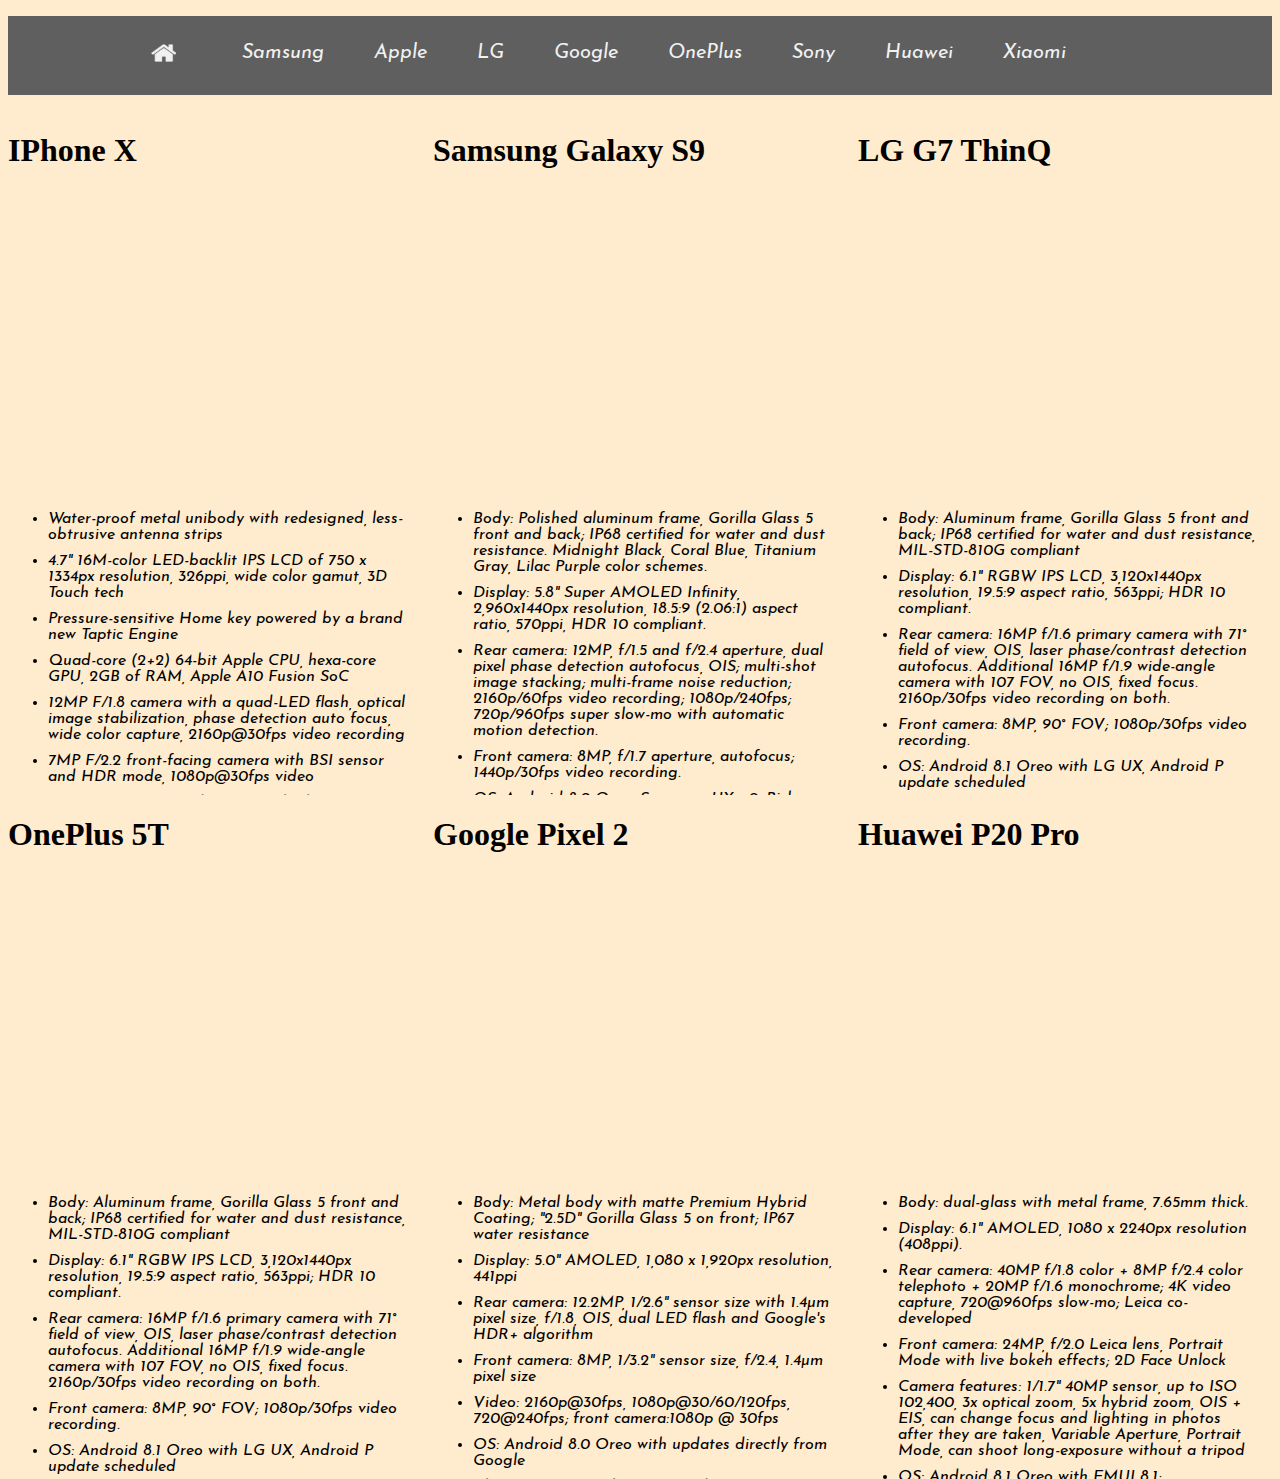
<file: smartphones.html>
<!DOCTYPE html>

<head>
    <title>Smartphones</title>
    <link rel="stylesheet" href="css/style.css">

    <body>

        <div class="menu">
            <ul>
                <li id="logo"><a href="index.html"><img src="img/h.jpg" height="20" width="25"></a></li>
                <li><a href="#">Samsung</a></li>
                <li><a href="#">Apple</a></li>
                <li><a href="#">LG</a></li>
                <li><a href="#">Google</a></li>
                <li><a href="#">OnePlus</a></li>
                <li><a href="#">Sony</a></li>
                <li><a href="#">Huawei</a></li>
                <li><a href="#">Xiaomi</a></li>
            </ul>
        </div>
        
        <div class="iteam1">
            <h1>IPhone X</h1>
            <iframe width="400" height="300" src="https://www.youtube.com/embed/OvVKnC6gGtg" frameborder="0" allow="autoplay; encrypted-media" allowfullscreen></iframe>
            <div class="ipspec">
                <ul>
                    <li>Water-proof metal unibody with redesigned, less-obtrusive antenna strips</li>
                    <li>4.7" 16M-color LED-backlit IPS LCD of 750 x 1334px resolution, 326ppi, wide color gamut, 3D Touch tech</li>
                    <li>Pressure-sensitive Home key powered by a brand new Taptic Engine</li>
                    <li>Quad-core (2+2) 64-bit Apple CPU, hexa-core GPU, 2GB of RAM, Apple A10 Fusion SoC</li>
                    <li>12MP F/1.8 camera with a quad-LED flash, optical image stabilization, phase detection auto focus, wide color capture, 2160p@30fps video recording</li>
                    <li>7MP F/2.2 front-facing camera with BSI sensor and HDR mode, 1080p@30fps video</li>
                    <li>Comes in 32, 128, and 256GB of built-in storage Second-gen Touch ID fingerprint sensor</li>
                    <li>4G LTE Cat.12 (600Mbps); Wi-Fi a/b/g/n/ac; Bluetooth 4.2; Lightning port; GPS with A-GPS and GLONASS; NFC (Apple Pay only)</li>
                    <li>1,960mAh battery</li>
                </ul>
            </div>
        </div>
        <div class="iteam2">
            <h1>Samsung Galaxy S9</h1>
            <iframe width="400" height="300" src="https://www.youtube.com/embed/Gzy_nCkn88U" frameborder="0" allow="autoplay; encrypted-media" allowfullscreen></iframe>
            <div class="s9spec">
                <ul>
                    <li>Body: Polished aluminum frame, Gorilla Glass 5 front and back; IP68 certified for water and dust resistance. Midnight Black, Coral Blue, Titanium Gray, Lilac Purple color schemes.</li>
                    <li>Display:  5.8" Super AMOLED Infinity, 2,960x1440px resolution, 18.5:9 (2.06:1) aspect ratio, 570ppi, HDR 10 compliant.</li>
                    <li>Rear camera:  12MP, f/1.5 and f/2.4 aperture, dual pixel phase detection autofocus, OIS; multi-shot image stacking; multi-frame noise reduction; 2160p/60fps video recording; 1080p/240fps; 720p/960fps super slow-mo with automatic motion detection.</li>
                    <li>Front camera: 8MP, f/1.7 aperture, autofocus; 1440p/30fps video recording.</li>
                    <li>OS: Android 8.0 Oreo; Samsung UX v.9; Bixby virtual assistant with Bixby Vision; KNOX with Intelligent Scan</li>
                    <li>Chipset: Exynos 9810: octa-core CPU (4x2.7 GHz 3rd-gen Mongoose + 4x1.8GHz Cortex-A55), Mali-G72 MP18 GPU.</li>
                    <li>Chipset (US and China): Qualcomm Snapdragon 845: octa-core CPU (4x2.8 GHz Kryo 385 Gold & 4x1.7 GHz Kryo 385 Silver), Adreno 630 GPU.</li>
                    <li>Battery: 3,000mAh; Adaptive Fast Charging; WPC&PMA wireless charging.</li>
                    <li>Memory: 4GB of RAM; 64GB / 128GB / 256GB storage; microSD slot for cards up to 256GB, UFS cards support.</li>
                    <li>Single-SIM, Dual-SIM available in certain markets; LTE-A, 4-Band carrier aggregation, Cat.18 downlink; USB Type-C (v3.1); Wi-Fi a/b/g/n/ac; GPS, Beidou, Galileo; NFC; Bluetooth 5.0.</li>
                    <li>Misc:  Fingerprint reader; iris recognition/face recognition; Stereo Speakers with Dolby Atmos; 3.5mm jack; bundled AKG headphones.</li>
                </ul>
            </div>
        </div>
        
        <div class="iteam3">
            <h1>LG G7 ThinQ</h1>
            <iframe width="400" height="300" src="https://www.youtube.com/embed/hvFbmImsCc4" frameborder="0" allow="autoplay; encrypted-media" allowfullscreen></iframe>
            <div class="g7tspec">
                <ul>
                    <li>Body: Aluminum frame, Gorilla Glass 5 front and back; IP68 certified for water and dust resistance, MIL-STD-810G compliant</li>
                    <li>Display: 6.1" RGBW IPS LCD, 3,120x1440px resolution, 19.5:9 aspect ratio, 563ppi; HDR 10 compliant.</li>
                    <li>Rear camera: 16MP f/1.6 primary camera with 71° field of view, OIS, laser phase/contrast detection autofocus. Additional 16MP f/1.9 wide-angle camera with 107 FOV, no OIS, fixed focus. 2160p/30fps video recording on both.</li>
                    <li>Front camera: 8MP, 90° FOV; 1080p/30fps video recording.</li>
                    <li>OS: Android 8.1 Oreo with LG UX, Android P update scheduled</li>
                    <li>Chipset: Qualcomm Snapdragon 845: octa-core CPU (4x2.8 GHz Kryo 385 Gold & 4x1.7 GHz Kryo 385 Silver), Adreno 630 GPU.</li>
                    <li>Memory: 6GB of RAM; 128GB storage; microSD slot.</li>
                    <li>Battery: 3,000mAh Li-Po (sealed); QuickCharge 3.0 fast charging; WPC&PMA wireless charging; Qnovo battery tech.</li>
                    <li>Connectivity: Single-SIM, Dual-SIM available in certain markets; LTE-A, 3-Band carrier aggregation, Cat.16/13 (1Gbps/150Mbps); USB Type-C; Wi-Fi a/b/g/n/ac; GPS; Bluetooth 5.0; FM radio</li>
                    <li>Misc: Fingerprint reader; Hi-Fi Quad DAC; 2 mics, Boombox speaker; 3.5mm jack.</li>
                </ul>
            </div>
        </div>
        
        <div class="iteam4">
            <h1>OnePlus 5T</h1>
            <iframe width="400" height="300" src="https://www.youtube.com/embed/Lxet1zLBTM8" frameborder="0" allow="autoplay; encrypted-media" allowfullscreen></iframe>
            <div class="op5tspec">
                <ul>
                    <li>Body: Aluminum frame, Gorilla Glass 5 front and back; IP68 certified for water and dust resistance, MIL-STD-810G compliant</li>
                    <li>Display: 6.1" RGBW IPS LCD, 3,120x1440px resolution, 19.5:9 aspect ratio, 563ppi; HDR 10 compliant.</li>
                    <li>Rear camera: 16MP f/1.6 primary camera with 71° field of view, OIS, laser phase/contrast detection autofocus. Additional 16MP f/1.9 wide-angle camera with 107 FOV, no OIS, fixed focus. 2160p/30fps video recording on both.</li>
                    <li>Front camera: 8MP, 90° FOV; 1080p/30fps video recording.</li>
                    <li>OS: Android 8.1 Oreo with LG UX, Android P update scheduled</li>
                    <li>Chipset: Qualcomm Snapdragon 845: octa-core CPU (4x2.8 GHz Kryo 385 Gold & 4x1.7 GHz Kryo 385 Silver), Adreno 630 GPU.</li>
                    <li>Memory: 6GB of RAM; 128GB storage; microSD slot.</li>
                    <li>Battery: 3,000mAh Li-Po (sealed); QuickCharge 3.0 fast charging; WPC&PMA wireless charging; Qnovo battery tech.</li>
                    <li>Connectivity: Single-SIM, Dual-SIM available in certain markets; LTE-A, 3-Band carrier aggregation, Cat.16/13 (1Gbps/150Mbps); USB Type-C; Wi-Fi a/b/g/n/ac; GPS; Bluetooth 5.0; FM radio</li>
                    <li>Misc: Fingerprint reader; Hi-Fi Quad DAC; 2 mics, Boombox speaker; 3.5mm jack.</li>
                </ul>
            </div>
        </div>
        
        <div class="iteam5">
            <h1>Google Pixel 2</h1>
            <iframe width="400" height="300" src="https://www.youtube.com/embed/KvNis_A6UaI" frameborder="0" allow="autoplay; encrypted-media" allowfullscreen></iframe>
            <div class="gp2spec">
                <ul>
                    <li>Body: Metal body with matte Premium Hybrid Coating; "2.5D" Gorilla Glass 5 on front; IP67 water resistance</li>
                    <li>Display: 5.0" AMOLED, 1,080 x 1,920px resolution, 441ppi</li>
                    <li>Rear camera: 12.2MP, 1/2.6" sensor size with 1.4µm pixel size, f/1.8, OIS, dual LED flash and Google's HDR+ algorithm</li>
                    <li>Front camera: 8MP, 1/3.2" sensor size, f/2.4, 1.4µm pixel size</li>
                    <li>Video: 2160p@30fps, 1080p@30/60/120fps, 720@240fps; front camera:1080p @ 30fps</li>
                    <li>OS: Android 8.0 Oreo with updates directly from Google</li>
                    <li>Chipset: 10nm Qualcomm Snapdragon 835 CPU - Octa-core (4x2.35 GHz Kryo & 4x1.9 GHz Kryo); Adreno 540 GPU; dedicated image processing chip to be enabled via OTA Android 8.1</li>
                    <li>Memory: 4GB of RAM; 64/128GB of internal storage (non-expandable)</li>
                    <li>Battery: 2,700 mAh Li-ion (sealed); USB-C Power Delivery 2.0 (5V @ 3A or 9V @ 2A with included 18W adapter)</li>
                    <li>Connectivity: nanoSIM; eSIM for Project Fi (US); Cat 15 LTE 800/75 Mbps; Bluetooth 5.0 LE, A2DP, aptx HD; Wi-Fi 802.11 a/b/g/n/ac, dual-band, Wi-Fi-Direct, DLNA; NFC; USB-C 3.1</li>
                    <li>Misc: Fingerprint scanner, dual stereo speakers, Always-on/Ambient display, Active Edge squeeze detection.</li>
                </ul>
            </div>
        </div>
        
        <div class="iteam6">
            <h1>Huawei P20 Pro</h1>
            <iframe width="400" height="300" src="https://www.youtube.com/embed/TQG7m1BFeRc" frameborder="0" allow="autoplay; encrypted-media" allowfullscreen></iframe>
            <div class="hp20pspec">
                <ul>
                    <li>Body: dual-glass with metal frame, 7.65mm thick.</li>
                    <li>Display: 6.1" AMOLED, 1080 x 2240px resolution (408ppi).</li>
                    <li>Rear camera: 40MP f/1.8 color + 8MP f/2.4 color telephoto + 20MP f/1.6 monochrome; 4K video capture, 720@960fps slow-mo; Leica co-developed</li>
                    <li>Front camera: 24MP, f/2.0 Leica lens, Portrait Mode with live bokeh effects; 2D Face Unlock</li>
                    <li>Camera features: 1/1.7" 40MP sensor, up to ISO 102,400, 3x optical zoom, 5x hybrid zoom, OIS + EIS, can change focus and lighting in photos after they are taken, Variable Aperture, Portrait Mode, can shoot long-exposure without a tripod</li>
                    <li>OS: Android 8.1 Oreo with EMUI 8.1;</li>
                    <li>Chipset: Kirin 970 chipset, octa-core processor (Cortex-A73 2.4GHz + A53 1.8GHz), Mali-G72 MP12 GPU</li>
                    <li>Memory: 6GB RAM, 128GB storage</li>
                    <li>Battery: 4,000mAh; Super Charge</li>
                    <li>Connectivity: Dual SIM, Wi-Fi a/b/g/n/ac, Bluetooth 4.2 + LE, NFC, USB Type-C</li>
                    <li>Misc: Fingerprint reader (front), 0.4 seconds response time. IR blaster, stereo speakers</li>
                </ul>
            </div>
        </div>
    </body>
</head>

</html>
</file>
<file: css/style.css>
@font-face {
    font-family: JosefinSans;
    src: url(../fonts/JosefinSans-Italic.ttf);
}
.menu {
    background-color: #5F5F5F;
}

.menu ul {
    list-style: none;
    overflow: hidden;
    padding: 2px;
    margin-left: 100px;
}

.menu ul li {
    float: left;
    padding: 25px;
}
.menu ul li a {
    color: #f1f1f1;
    font-size: 20px;
    text-decoration: none;
    overflow: hidden;
    font-family: JosefinSans;
}

#logo a {
    padding: 16px;
}
body{
    background-color:blanchedalmond;
}
.iteam1{
    float: left;
    height: 700;
    width: 475;
}
.ipspec{
    height: 300px; width: 400px;overflow: auto;
}
.ipspec li {
    text-decoration: none;
    list-style: disc;
    margin-top: 10px;
    font-family: JosefinSans;
}
.iteam2{
    float: left;
    height: 700;
    width: 450;
    margin-left: 25px;
}
.s9spec{
    height: 300px; width: 400px;overflow: auto;
}
.s9spec li {
    text-decoration: none;
    list-style: disc;
    margin-top: 10px;
    font-family: JosefinSans;
}
.iteam3{
    float: left;
    height: 700;
    width: 450;
    margin-left: 25px;
}
.g7tspec{
    height: 300px; width: 400px;overflow: auto;
}
.g7tspec li {
    text-decoration: none;
    list-style: disc;
    margin-top: 10px;
    font-family: JosefinSans;
}
.iteam4{
   
    float: left;
    height: 700;
    width: 450;
}
.op5tspec{
    height: 300px; width: 400px;overflow: auto;
}
.op5tspec li {
    text-decoration: none;
    list-style: disc;
    margin-top: 10px;
    font-family: JosefinSans;
}
.iteam5{
    float: left;
    height: 700;
    width: 450;
    margin-left: 25px;
}
.gp2spec{
    height: 300px; width: 400px;overflow: auto;
}
.gp2spec li {
    text-decoration: none;
    list-style: disc;
    margin-top: 10px;
    font-family: JosefinSans;
}
.iteam6{
    float: left;
    height: 700;
    width: 450;
    margin-left: 25px;
}
.hp20pspec{
    height: 300px; width: 400px;overflow: auto;
}
.hp20pspec li {
    text-decoration: none;
    list-style: disc;
    margin-top: 10px;
    font-family: JosefinSans;
}
</file>
